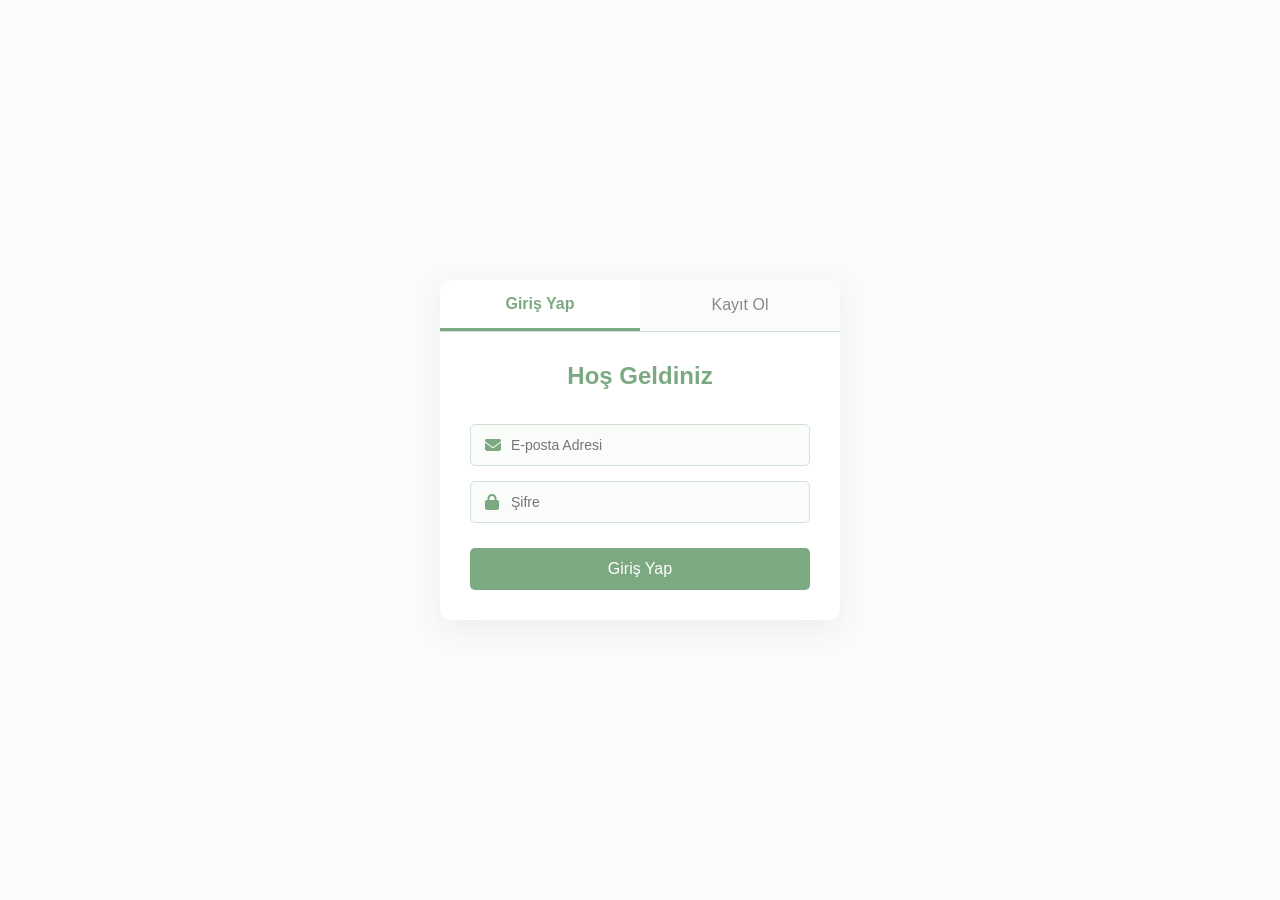
<file: login.html>
<!DOCTYPE html>
<html lang="tr">
<head>
    <meta charset="UTF-8">
    <meta name="viewport" content="width=device-width, initial-scale=1.0">
    <title>Giriş Yap / Kayıt Ol</title>
    <link rel="stylesheet" href="https://cdnjs.cloudflare.com/ajax/libs/font-awesome/6.4.0/css/all.min.css">
    <link rel="stylesheet" href="login.css">
</head>
<body>

    <div class="auth-container">
        <!-- Sekme Butonları -->
        <div class="auth-tabs">
            <button class="tab-btn active" id="tabLogin">Giriş Yap</button>
            <button class="tab-btn" id="tabRegister">Kayıt Ol</button>
        </div>

        <!-- GİRİŞ YAP FORMU -->
        <form id="formLogin" class="auth-form active">
            <h2>Hoş Geldiniz</h2>
            <div class="input-group">
                <i class="fa-solid fa-envelope"></i>
                <input type="email" id="loginEmail" placeholder="E-posta Adresi" required>
            </div>
            <div class="input-group">
                <i class="fa-solid fa-lock"></i>
                <input type="password" id="loginPassword" placeholder="Şifre" required>
            </div>
            <button type="submit" class="submit-btn">Giriş Yap</button>
        </form>

        <!-- KAYIT OL FORMU -->
        <form id="formRegister" class="auth-form">
            <h2>Hesap Oluştur</h2>
            <div class="input-group">
                <i class="fa-solid fa-user"></i>
                <input type="text" id="regName" placeholder="İsim Soyisim" required>
            </div>
            <div class="input-group">
                <i class="fa-solid fa-envelope"></i>
                <input type="email" id="regEmail" placeholder="E-posta Adresi" required>
            </div>
            <div class="input-group">
                <i class="fa-solid fa-lock"></i>
                <input type="password" id="regPassword" placeholder="Şifre Belirle" required>
            </div>
            <div class="input-group">
                <i class="fa-solid fa-user-tag"></i>
                <div class="input-group">
    <i class="fa-solid fa-user-tag"></i>
    <select id="regRole" required>
        <option value="" disabled selected>Rolünüzü Seçin</option>
        <option value="Öğrenci">Öğrenci</option>
        <option value="Diş Hekimi">Diş Hekimi</option>
        <option value="Hasta">Hasta</option>
        <option value="Ziyaretçi">Ziyaretçi</option>
    </select>
</div>
            </div>
            <button type="submit" class="submit-btn">Kayıt Ol</button>
        </form>
    </div>

    <script src="login.js"></script>
</body>
</html>
</file>
<file: login.css>
/* --- RENK PALETİ (Soft Adaçayı Konsepti) --- */
:root {
    --bg-light: #FAFCFA;       /* Çok hafif yeşilimsi ferah arka plan */
    --primary-color: #7CA982;  /* Soft adaçayı yeşili (Butonlar ve vurgular) */
    --accent-color: #E0ECE4;   /* Açık yeşilimsi gri */
    --text-dark: #2C3D30;      /* Çok koyu orman yeşili (Metin rengi) */
    --panel-bg: #FFFFFF;       /* Form arka planı için saf beyaz */
    --border-color: #D1E0D6;   /* Çizgiler için yumuşak yeşil-gri */
}

body, html {
    margin: 0;
    padding: 0;
    height: 100%;
    font-family: Arial, sans-serif;
    background-color: var(--bg-light);
    color: var(--text-dark);
    display: flex;
    justify-content: center;
    align-items: center;
}

.auth-container {
    background-color: var(--panel-bg);
    width: 400px;
    border-radius: 10px;
    box-shadow: 0 8px 30px rgba(44, 61, 48, 0.08); /* Hafif yeşilimsi yumuşak gölge */
    overflow: hidden;
}

.auth-tabs {
    display: flex;
    border-bottom: 1px solid var(--border-color);
}

.tab-btn {
    flex: 1;
    padding: 15px;
    border: none;
    background: var(--bg-light);
    font-size: 16px;
    cursor: pointer;
    transition: background 0.3s, color 0.3s;
    color: #888;
}

.tab-btn.active {
    background: var(--panel-bg);
    color: var(--primary-color);
    font-weight: bold;
    border-bottom: 3px solid var(--primary-color);
}

.auth-form {
    display: none;
    padding: 30px;
    flex-direction: column;
    gap: 15px;
}

.auth-form.active {
    display: flex;
}

.auth-form h2 {
    margin-top: 0;
    text-align: center;
    color: var(--primary-color);
}

.input-group {
    position: relative;
}

.input-group i {
    position: absolute;
    left: 15px;
    top: 50%;
    transform: translateY(-50%);
    color: var(--primary-color);
}

.input-group input, .input-group select {
    width: 100%;
    padding: 12px 12px 12px 40px;
    border: 1px solid var(--border-color);
    border-radius: 5px;
    box-sizing: border-box;
    font-size: 14px;
    outline: none;
    transition: border-color 0.3s, box-shadow 0.3s;
    background-color: var(--bg-light);
    color: var(--text-dark);
}

.input-group input:focus, .input-group select:focus {
    border-color: var(--primary-color);
    box-shadow: 0 0 5px rgba(124, 169, 130, 0.3); /* Odaklanınca hafif yeşil parlama */
}

.submit-btn {
    background-color: var(--primary-color);
    color: #fff;
    border: none;
    padding: 12px;
    border-radius: 5px;
    font-size: 16px;
    cursor: pointer;
    margin-top: 10px;
    transition: opacity 0.3s;
}

.submit-btn:hover {
    opacity: 0.85;
}
</file>
